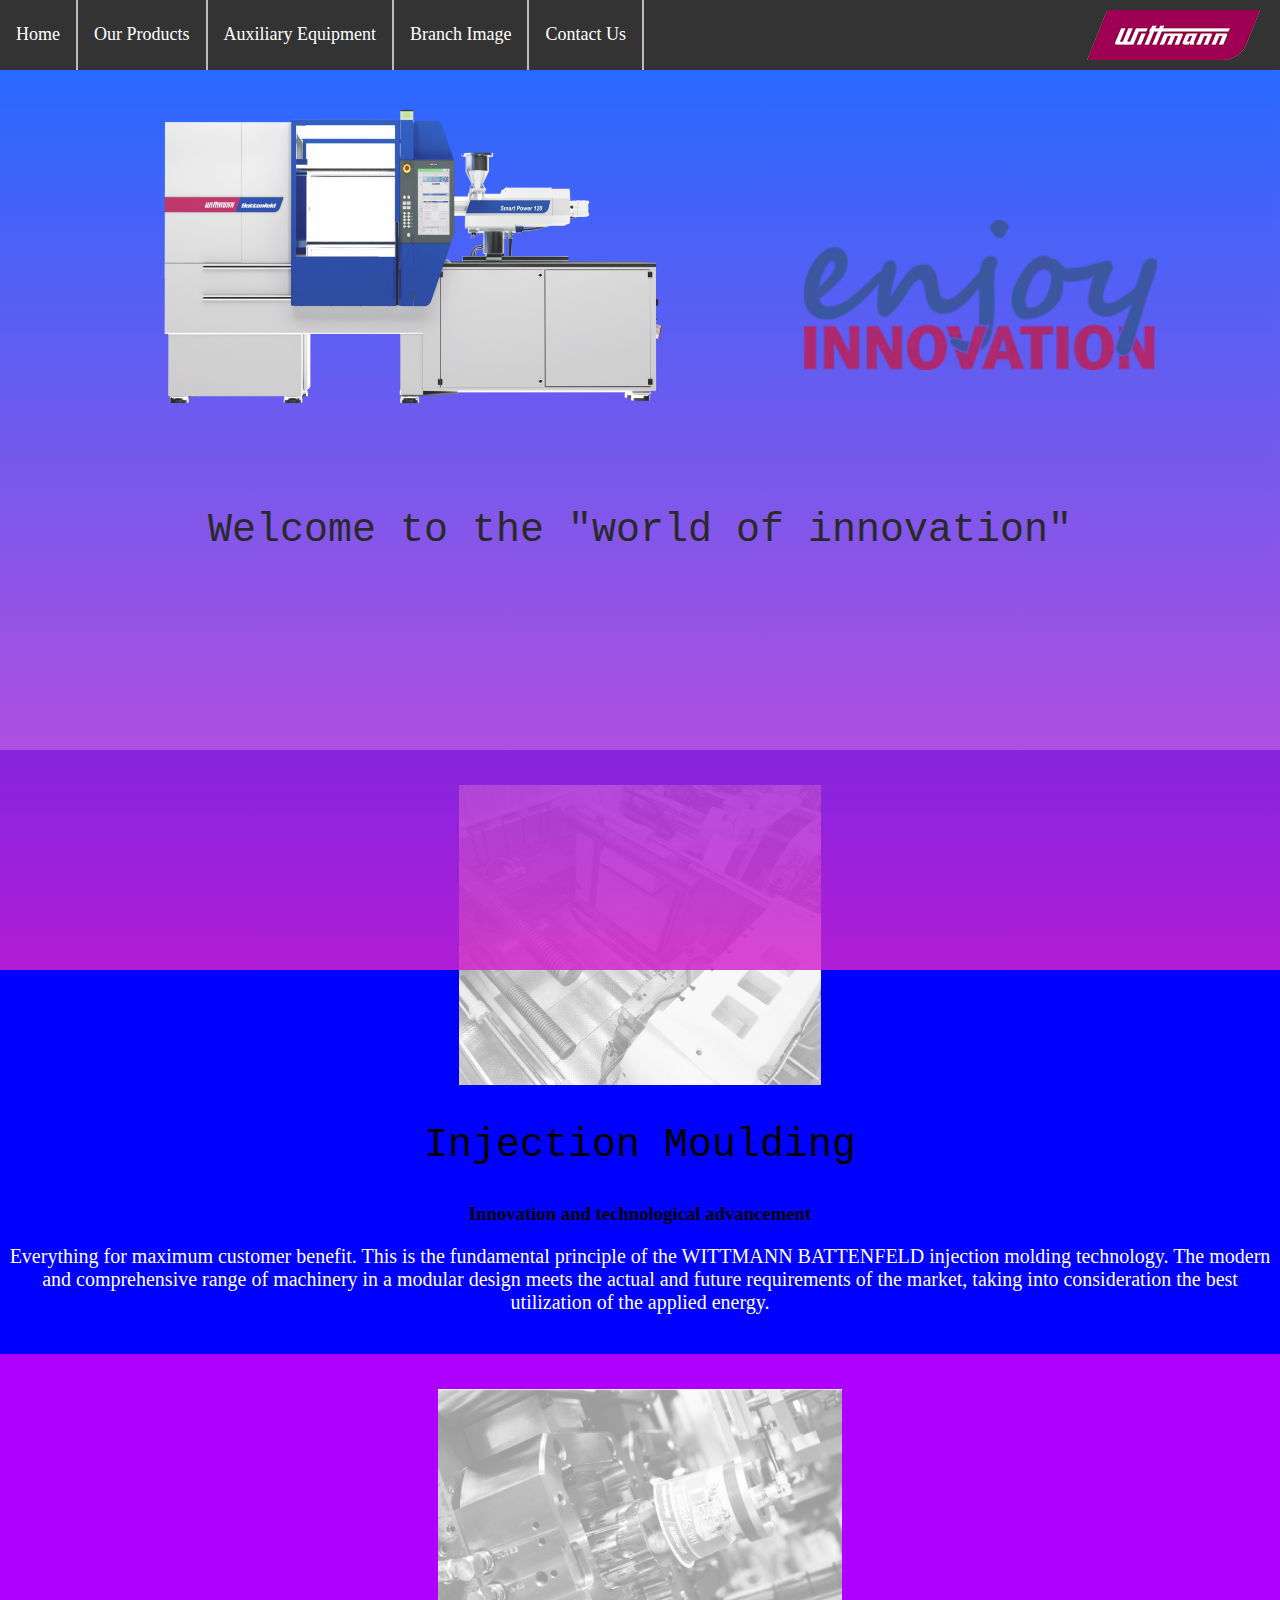
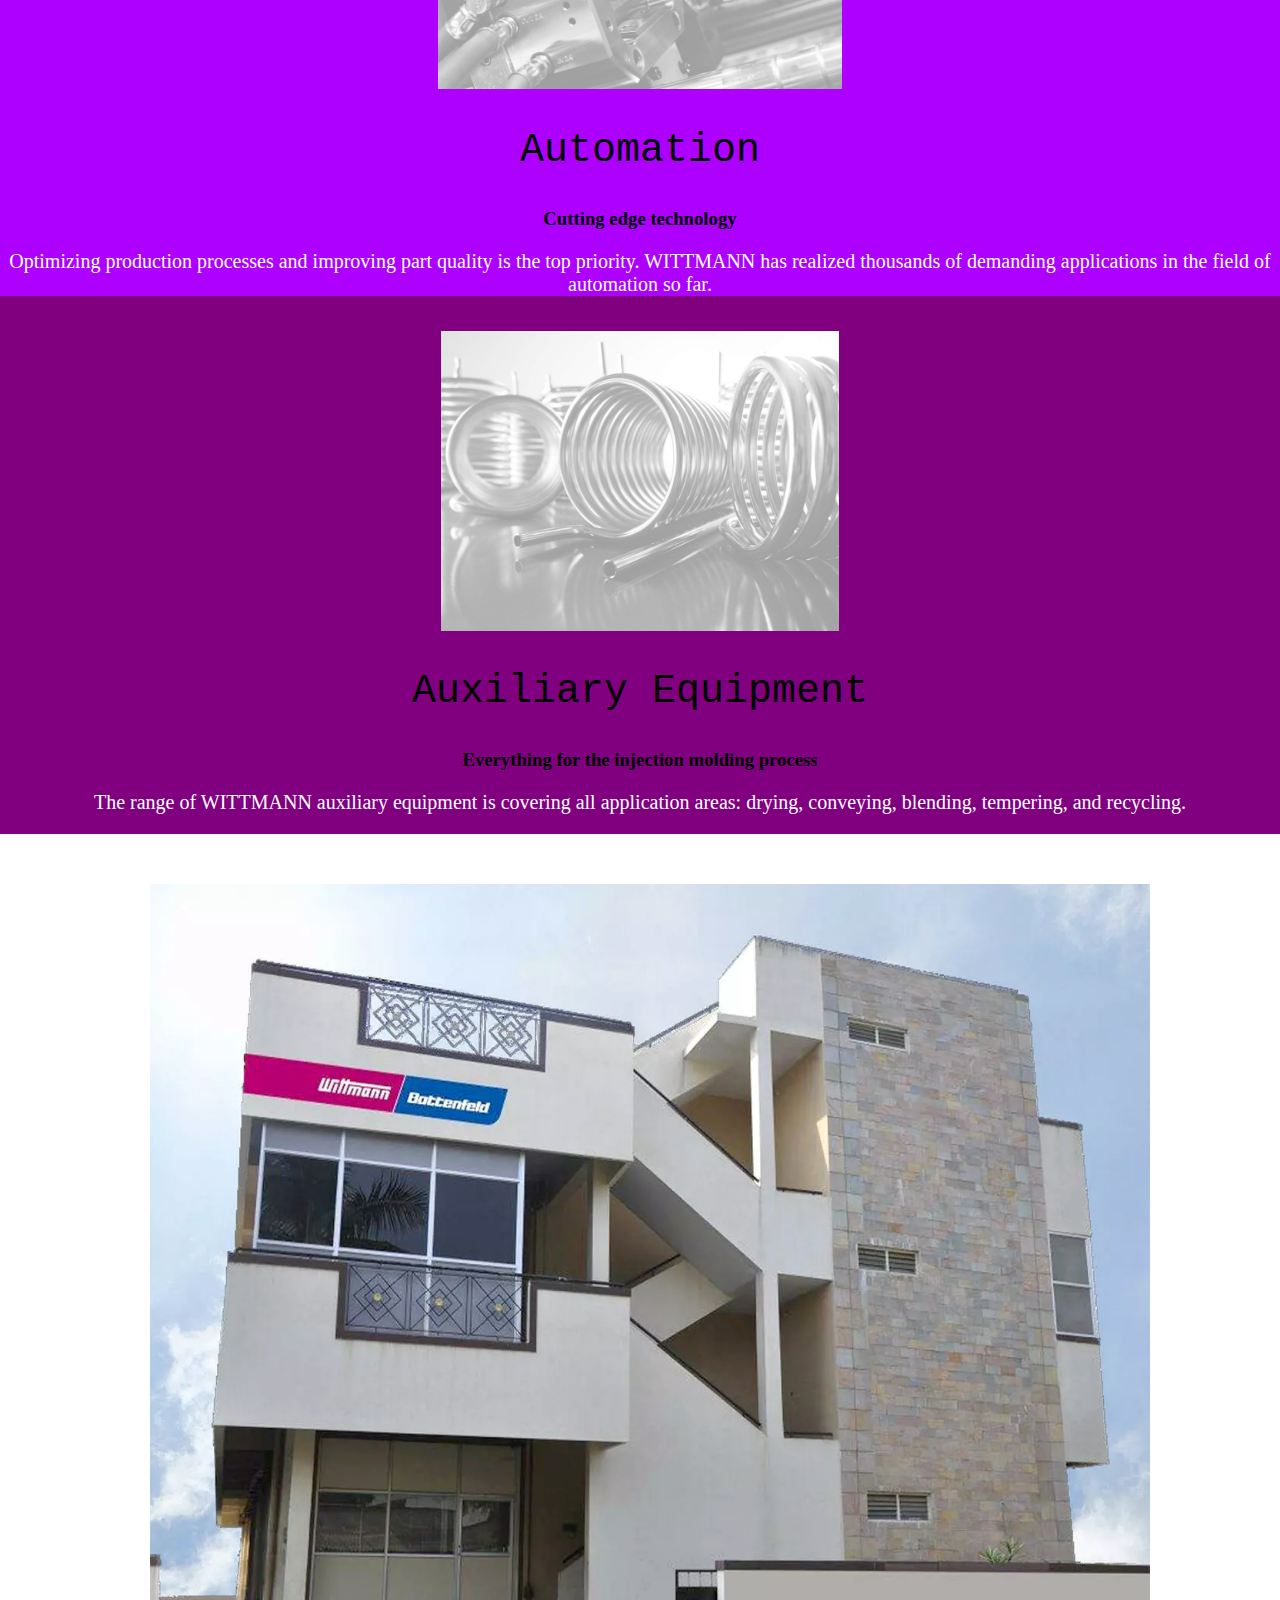
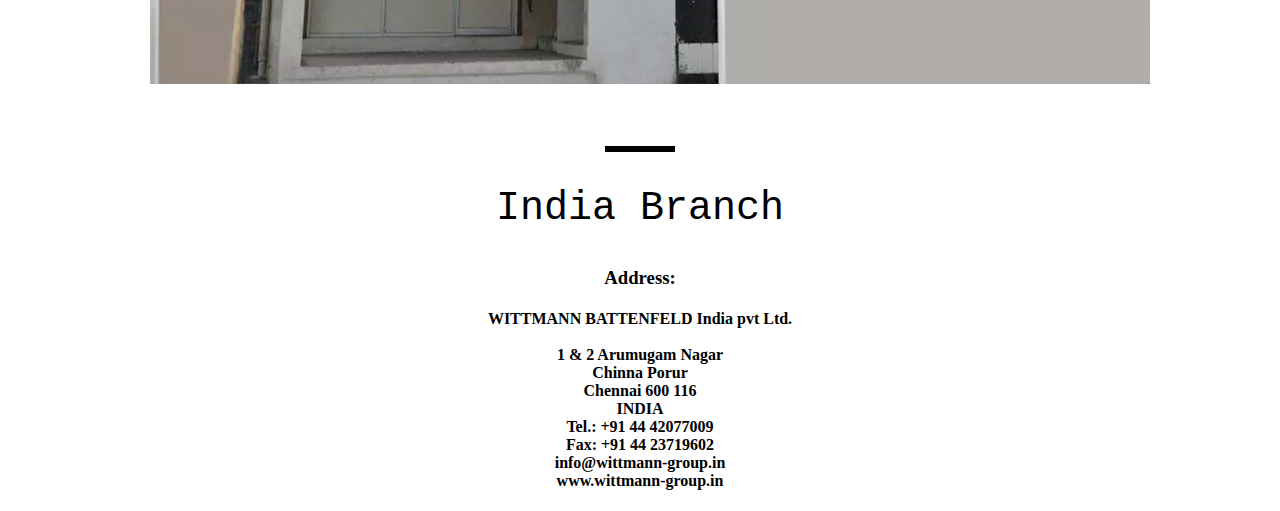
<file: index.html>
<!DOCTYPE html>
<html lang="en">

<head>
    <meta charset="utf-8">
    <meta name="viewport" content="width=device-width, initial-scale=1.0">
    <title>WITTMANN-India</title>
    <link rel="icon" type="image/x-icon" href="favicon wittmann.png">
    <link rel="stylesheet" href="style.css">
    <link href="https://fonts.googleapis.com/css2?family=Cinzel+Decorative&display=swap" rel="stylesheet">
</head>


<body>
<center>
    <ul>
        <li><a href="#welcome">Home</a></li>
        <li><a href="#products">Our Products</a></li>
        <li class="dropdown">
            <a href="javascript:void(0)" class="dropbtn">Auxiliary Equipment</a>
            <div class="dropdown-content">
              <a href="products.html#dryers">Dryers</a>
              <a href="products.html#blenders">Blenders</a>
              <a href="products.html#centralSystems">Central Systems</a>
              <a href="products.html#granulators">Granulators</a>
              <a href="products.html#moldEquipment">Mold Equipment</a>
              <a href="products.html#temperatureController">Temperature Controllers</a>
              <a href="products.html#vacuumLoaders">Vacuum Loaders</a>
              <a href="products.html#waterFlowRegulators">Water Flow Regulators</a>
            </div>
          </li>        
        <li><a href="#reveal">Branch Image</a></li>
        <li><a href="#locate">Contact Us</a></li>
          <img src="Wittmann.png" id="wittmann">
    </ul>
</center>

    <section id="welcome">
        <div>
            <img src="machine image.png" id="machine">
            <img src="enjoy-innovation.png" id="ei">
            <h2 id="world">Welcome to the "world of innovation"</h2>
        </div>
    </section>

    <section id="products">
        <div id="myCarousel" class="carousel slide">
            <!--Wrapper for Slides-->
            <div class="carousel-inner">
                <div class="item">
                    <center>                        
                            <div class="carousel-item">
                                  <img src="injection moulding.jpg" class="img-responsive">
                                  <h2>Injection Moulding</h2>
                                  <h3>Innovation and technological advancement</h3>
                                  <p id="im">Everything for maximum customer benefit. This is the fundamental principle of the WITTMANN BATTENFELD injection molding technology. The modern and comprehensive range of machinery in a modular design meets the actual and future requirements of the market, taking into consideration the best utilization of the applied energy.</p>
                                </div>                   
                            </center>
                        </div> 

                            <div class="item">
                                <center>                        
                                    <div class="carousel-item" id="aut">
                                          <img src="automation.jpg" class="img-responsive">
                                          <h2>Automation</h2>
                                          <h3>Cutting edge technology</h3>
                                          <p>Optimizing production processes and improving part quality is the top priority. WITTMANN has realized thousands of demanding applications in the field of automation so far.</p>
                                        </div>
                                    </center>
                                      </div>    
                                      
                                      <div class="item">
                                        <center>                        
                                            <div class="carousel-item" id="aux">
                                                  <img src="auxiliary equipment.jpg" class="img-responsive">
                                                  <h2>Auxiliary Equipment</h2>
                                                  <h3>Everything for the injection molding process</h3>
                                                  <p>The range of WITTMANN auxiliary equipment is covering all application areas: drying, conveying, blending, tempering, and recycling.</p>
                                                </div>
                                            </center>
                                              </div>  

                            </div>
            
                            <a class="left carousel-control" href="#myCarousel" data-slide="prev">
                                <span class="glyphicon glyphicon-chevron-left"></span>
                            </a>
                
                            <a class="right carousel-control" href="#myCarousel" data-slide="next">
                                <span class="glyphicon glyphicon-chevron-right"></span>
                            </a>
                
                </div>
                

    </section>

    <section id="reveal">
        <div>
            <img src="witttmann india building.png" id="building">
        </div>            
        </section>
            <div class="line"></div>
            
            <section id="locate">
            <h2 class="india">India Branch</h2>
            <h3 class="india">Address:</h3>
            <h4 class="india" id="address">WITTMANN BATTENFELD India pvt Ltd. <br><br>
                1 & 2 Arumugam Nagar <br>
                
                Chinna Porur<br>
                
                Chennai 600 116<br>
                
                INDIA<br>
                
                Tel.: +91 44 42077009<br>
                
                Fax: +91 44 23719602<br>
                
                info@wittmann-group.in<br>
                
                www.wittmann-group.in</h4>
            </section>
    </body>
    </html>
</file>
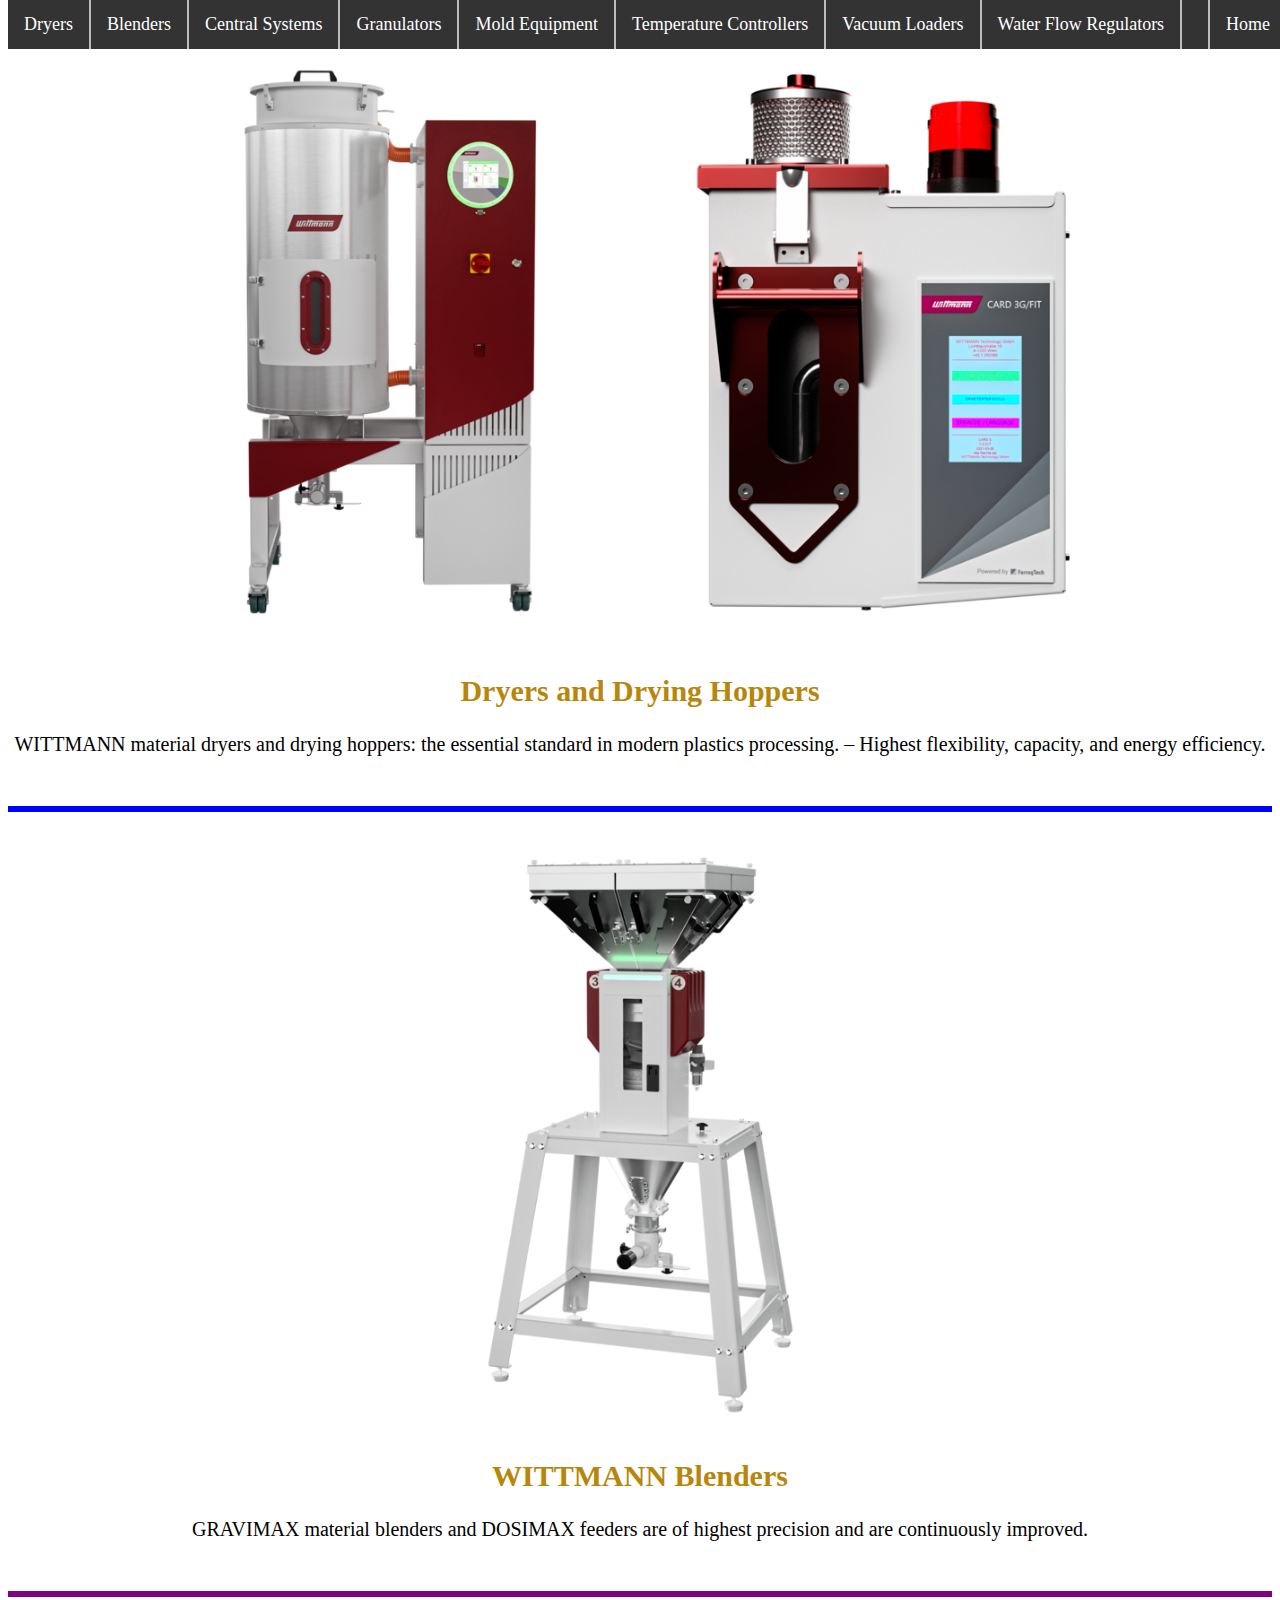
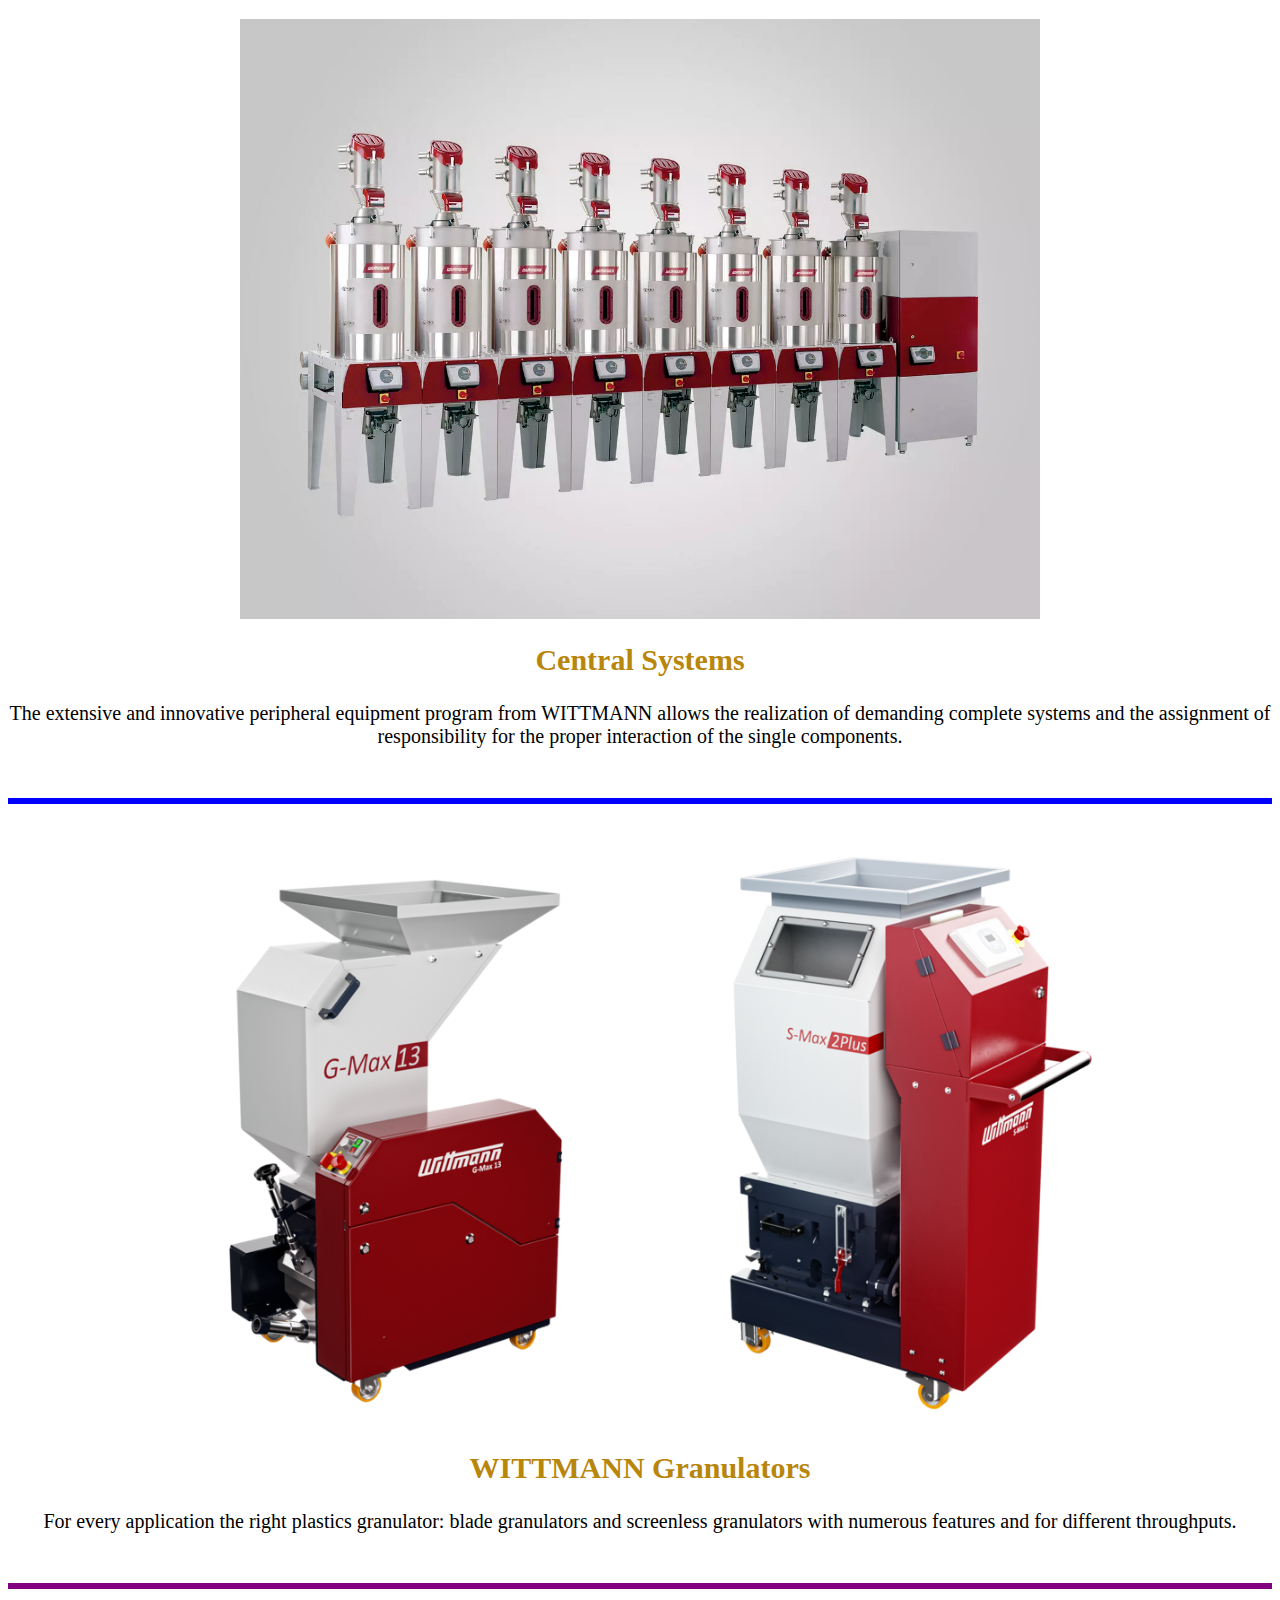
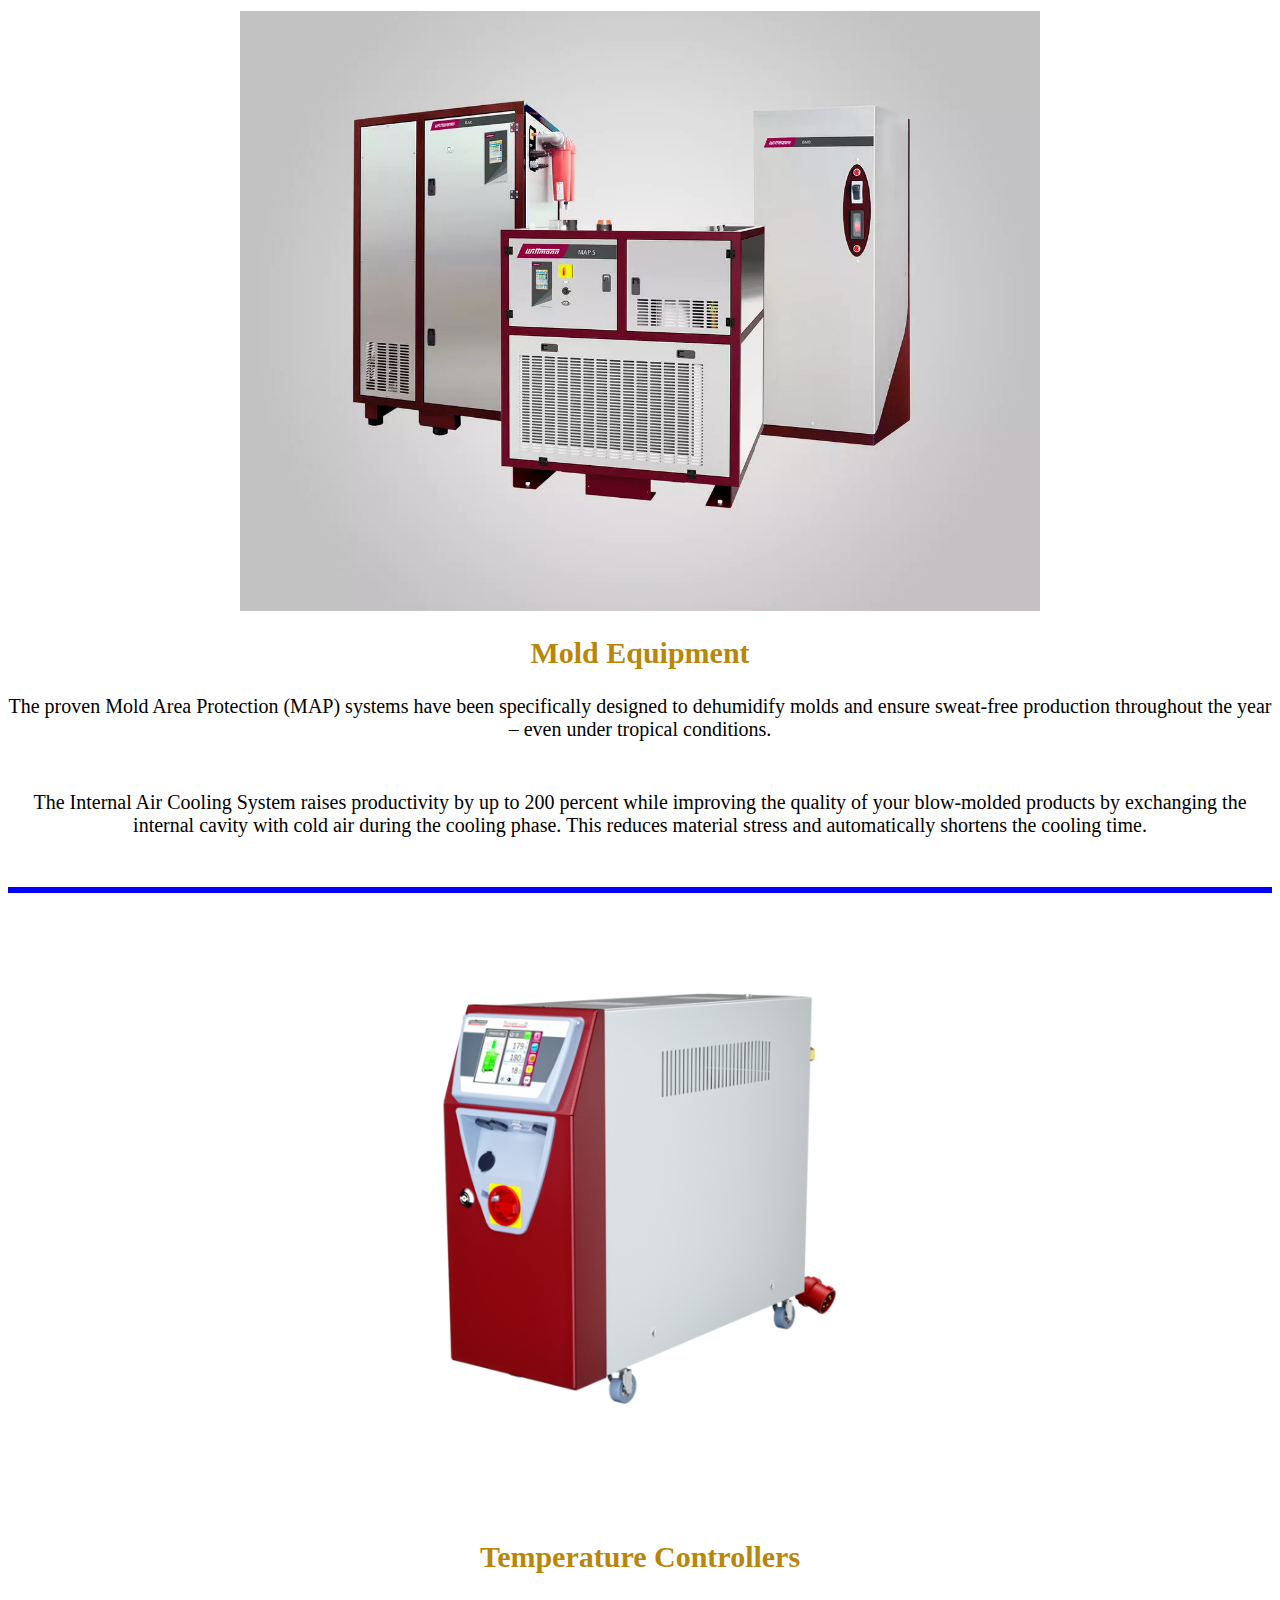
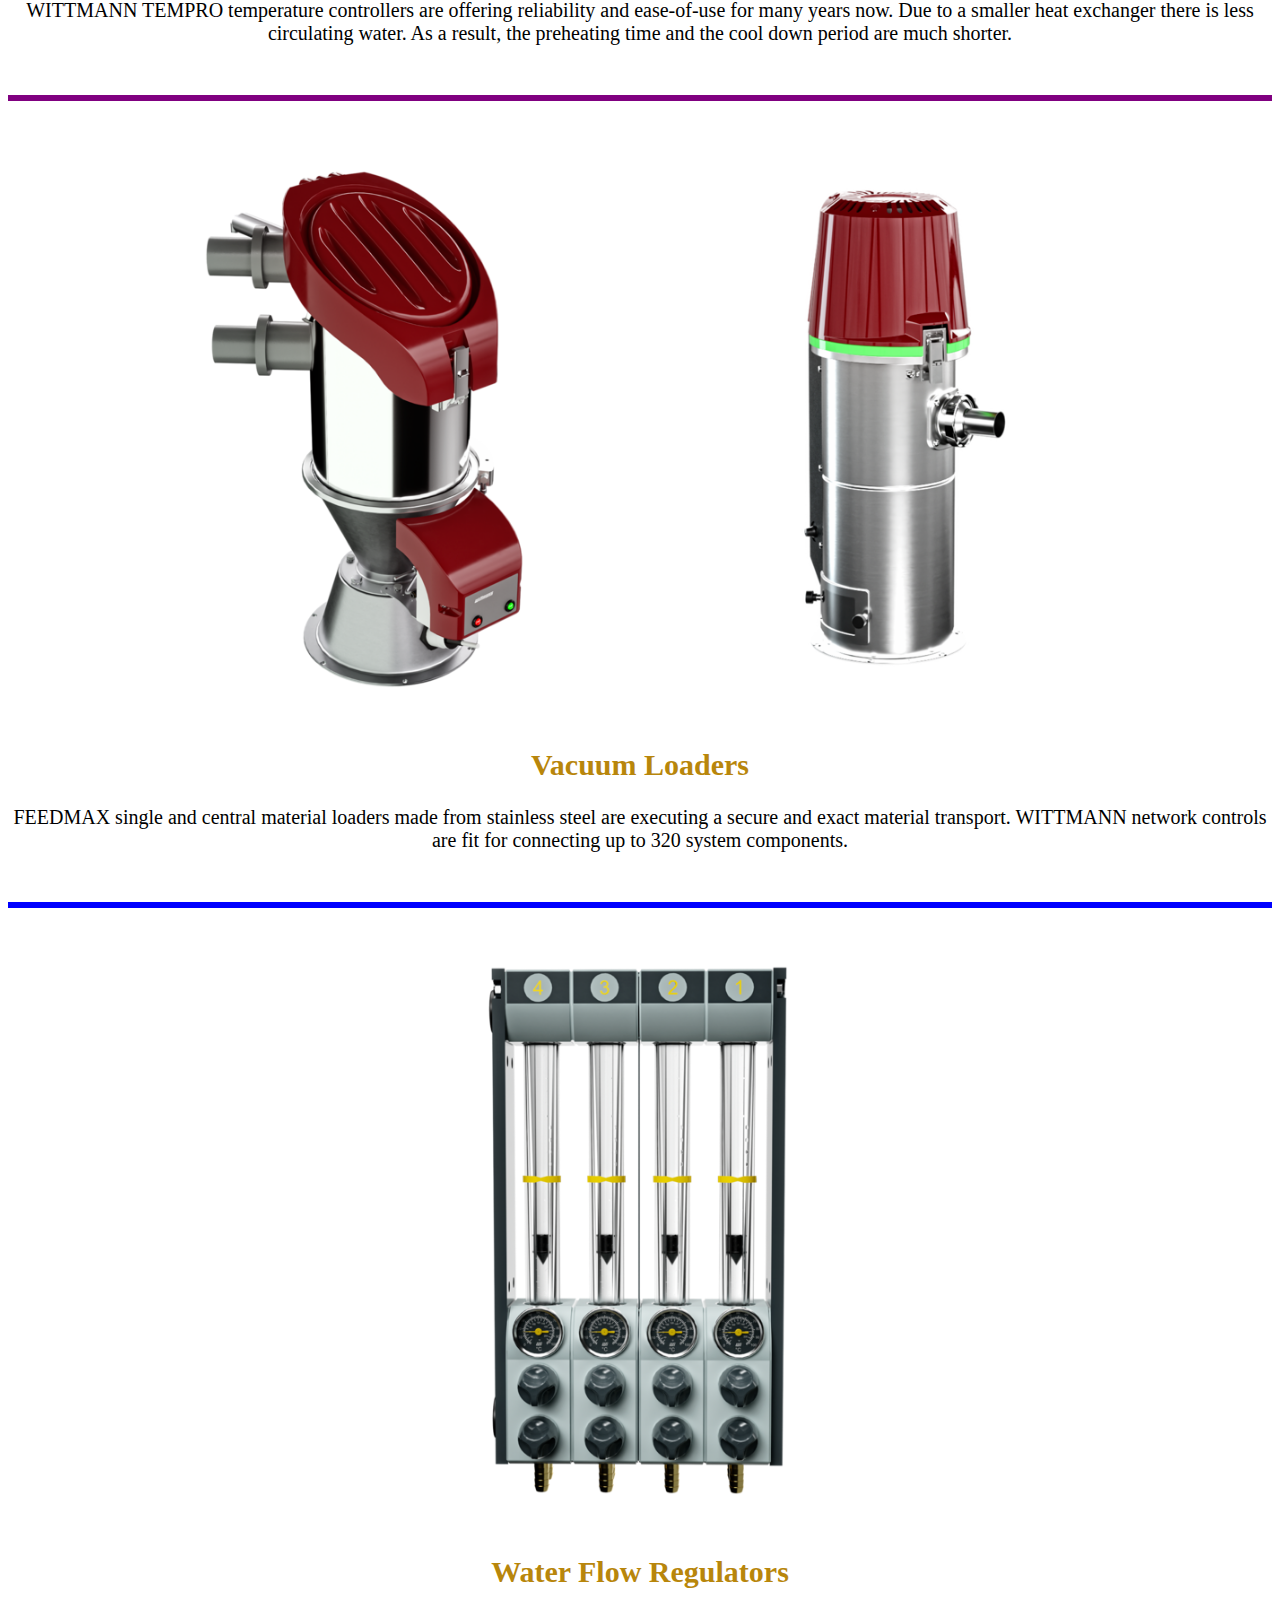
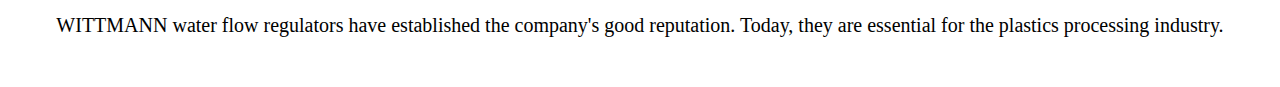
<file: products.html>
<head>
    <title>Auxiliary Equipment</title>
    <link rel="icon" type="image/x-icon" href="favicon wittmann.png">
    <link rel="stylesheet" href="products.css">
</head>

<body>
    <center>
    <ul>
        <li><a href="#dryers">Dryers</a></li>
        <li><a href="#blenders">Blenders</a></li>
        <li><a href="#centralSystems">Central Systems</a></li>
        <li><a href="#granulators">Granulators</a></li>
        <li><a href="#moldEquipment">Mold Equipment</a></li>
        <li><a href="#temperatureController">Temperature Controllers</a></li>
        <li><a href="#vacuumLoaders">Vacuum Loaders</a></li>
        <li><a href="#waterFlowRegulators">Water Flow Regulators</a></li>
        <li id="home" style="float:right"><a href="index.html">Home</a></li>
    </ul>
    </center>

    <center>
    <section id="dryers">
        <div>
            <img src="dryers.png" id="machineImg" alt="Dryer">
            <br>
            <h2>Dryers and Drying Hoppers</h2>
            <p>WITTMANN material dryers and drying hoppers: the essential standard in modern plastics processing. – Highest flexibility, capacity, and energy efficiency.</p>
        </div>
    </section>

<div class="line"></div>
<br>

    <section id="blenders">
        <div>
            <img src="blenders.png" id="machineImg" alt="Blender">
            <br>
            <h2>WITTMANN Blenders</h2>
            <p>GRAVIMAX material blenders and DOSIMAX feeders are of highest precision and are continuously improved.</p>
        </div>
    </section>

<div class="line2"></div>
<br>

<section id="centralSystems">
    <div>
        <img src="central systems.png" id="machineImg" alt="Central System">
        <br>
        <h2>Central Systems</h2>
        <p>The extensive and innovative peripheral equipment program from WITTMANN allows the realization of demanding complete systems and the assignment of responsibility for the proper interaction of the single components.</p>
    </div>
</section>

<div class="line"></div>
<br>

<section id="granulators">
    <div>
        <img src="granulator.png" id="machineImg" alt="Granulator">
        <br>
        <h2>WITTMANN Granulators</h2>
        <p>For every application the right plastics granulator: blade granulators and screenless granulators with numerous features and for different throughputs.</p>
    </div>
</section>

<div class="line2"></div>
<br>

<section id="moldEquipment">
    <div>
        <img src="mold equipment.png" id="machineImg" alt="Mold Equipment">
        <br>
        <h2>Mold Equipment</h2>
        <p>The proven Mold Area Protection (MAP) systems have been specifically designed to dehumidify molds and ensure sweat-free production throughout the year – even under tropical conditions.</p>
        <p>The Internal Air Cooling System raises productivity by up to 200 percent while improving the quality of your blow-molded products by exchanging the internal cavity with cold air during the cooling phase. This reduces material stress and automatically shortens the cooling time.</p>
    </div>
</section>

<div class="line"></div>
<br>

<section id="temperatureController">
    <div>
        <img src="temperature controller.png" id="machineImg" alt="Temperature Controller">
        <br>
        <h2>Temperature Controllers</h2>
        <p>WITTMANN TEMPRO temperature controllers are offering reliability and ease-of-use for many years now. Due to a smaller heat exchanger there is less circulating water. As a result, the preheating time and the cool down period are much shorter.</p>
    </div>
</section>

<div class="line2"></div>
<br>

<section id="vacuumLoaders">
    <div>
        <img src="vacuum loaders.png" id="machineImg" alt="Vacuum Loaders">
        <br>
        <h2>Vacuum Loaders</h2>
        <p>FEEDMAX single and central material loaders made from stainless steel are executing a secure and exact material transport. WITTMANN network controls are fit for connecting up to 320 system components.</p>
    </div>
</section>

<div class="line"></div>
<br>

<section id="waterFlowRegulators">
    <div>
        <img src="water flow regulator.png" id="machineImg" alt="Water Flow Regulators">
        <br>
        <h2>Water Flow Regulators</h2>
        <p>WITTMANN water flow regulators have established the company's good reputation. Today, they are essential for the plastics processing industry.</p>
    </div>
</section>
</center>

</body>
</file>
<file: style.css>
body {
    margin: 0;
    padding-top: 750px;
}

ul {
    list-style-type: none;
    margin: 0;
    padding: 0;
    overflow: visible;
    background-color: #333;
    position: fixed;
    top: 0;
    width: 100%;
    height: 70px;
  }
  
  li {
    float: left;
    border-right: 2px solid #bbb;
    height: 60px;
    padding-top: 10px;
  }
  
  li a {
    display: block;
    color: white;
    text-align: center;
    padding: 14px 16px;
    text-decoration: none;
    font-size: large;
  }
  
  li a:hover:not(.active) {
    background-color:rgb(32, 186, 236);
  }


#welcome {
    position: absolute;
    overflow: hidden;
    height: 800px;
    color: black;
    left: 0;
    top: 0;
    bottom: 0;
    right: 0;
    opacity: 0.84;
    background: linear-gradient(#004cff 0%, #d322cd 100%);
    display: table;
    width: 100%;
    height: 100%;
    z-index: 9;
    margin-top: 70px;
}

.parallax-inner {
    display: table-cell;
    position: relative;
    text-align: center;
    vertical-align: middle;
}

h1 {
    font-size: 40px;
    line-height: 1.2;
    font-family: inherit;
    font-weight: 300;
}

#name {
    font-size: 30px;
    line-height: 1.2;
    font-family: 'Cinzel Decorative', cursive;
}

h2 {
    font-size: 40px;
    line-height: 1.2;
    font-family: monospace;
    font-weight: 300;
}

.line {
  height: 6px;
  background-color: black;
  width: 70px;
  margin: 8px auto;
}
.india
{
  text-align: center;
}
#address
{
  font-family: cursive;
}

#wittmann
{
  position: absolute;
  right: 20px;
  margin-top: 10px;
}

#machine 
{
height: 400px;
width: 600px;
margin-right: 100px;
margin-left: 100px;
}
#world 
{
text-align: center;
}
#ei
{
  margin-bottom: 100px;
  margin-right: 50px;
  height: 150px;
}
#building 
{
  height: 800px;
  width: 1000px;
margin-left: 150px;
margin-bottom: 50px;
}

html {
  scroll-behavior: smooth;
}

#myCarousel {
  background-color: blue;
}
#myCarousel img {
  height: 300px;
  margin-top: 35px;
}

.carousel-inner p {
  margin-top: 20px;
  margin-bottom: 20px;
  color: white;
  font-size: 20px;
}

#aux
{
  background-color: purple;
  margin-bottom: 50px;
}

#aux p
{
  padding-bottom: 20px;
}

#im
{
padding-bottom: 20px;
}

li.dropdown {
  display: inline-block;
}

.dropdown-content {
  display: none;
  position: absolute;
  background-color: #f9f9f9;
  min-width: 160px;
  box-shadow: 0px 8px 16px 0px rgba(0,0,0,0.2);
  z-index: 1;
}

.dropdown-content a {
  color: black;
  padding: 12px 16px;
  text-decoration: none;
  display: block;
  text-align: left;
}

.dropdown-content a:hover 
{
  background-color: #f1f1f1;
}

.dropdown:hover .dropdown-content {
  display: block;
}

#aut
{
  background-color:rgb(174, 0, 255);
  margin-bottom: -20px;
}
</file>
<file: products.css>
body
{
    margin-top: 49px;
}

ul {
    list-style-type: none;
    margin: 0;
    padding: 0;
    overflow: hidden;
    background-color: #333;
    position: fixed;
    top: 0;
    width: 100%;
    height: 49px;
  }
  
  li {
    float: left;
    border-right: 2px solid #bbb;
    height: 49px;
  }
  
  li a {
    display: block;
    color: white;
    text-align: center;
    padding: 14px 16px;
    text-decoration: none;
    font-size: large;
  }
  
  li a:hover:not(.active) {
    background-color:rgb(32, 186, 236);
  }
  
  #machineImg
  {
      height: 600px;
  }

  h2
  {
      text-align: center;
      font-size: 30px;
      color: darkgoldenrod;
  }

  p
  {
      text-align: center;
      font-size: 20px;
      margin-bottom: 50px;
  }
  html {
    scroll-behavior: smooth;
  }
  .line {
    height: 6px;
    background-color: blue;
    width: 100%;
    margin: 4px auto;
  }

  .line2 {
    height: 6px;
    background-color: purple;
    width: 100%;
    margin: 4px auto;
  }

  #home
  {
    border-left: 2px solid #bbb;
    height: 49px; 
  }
</file>
